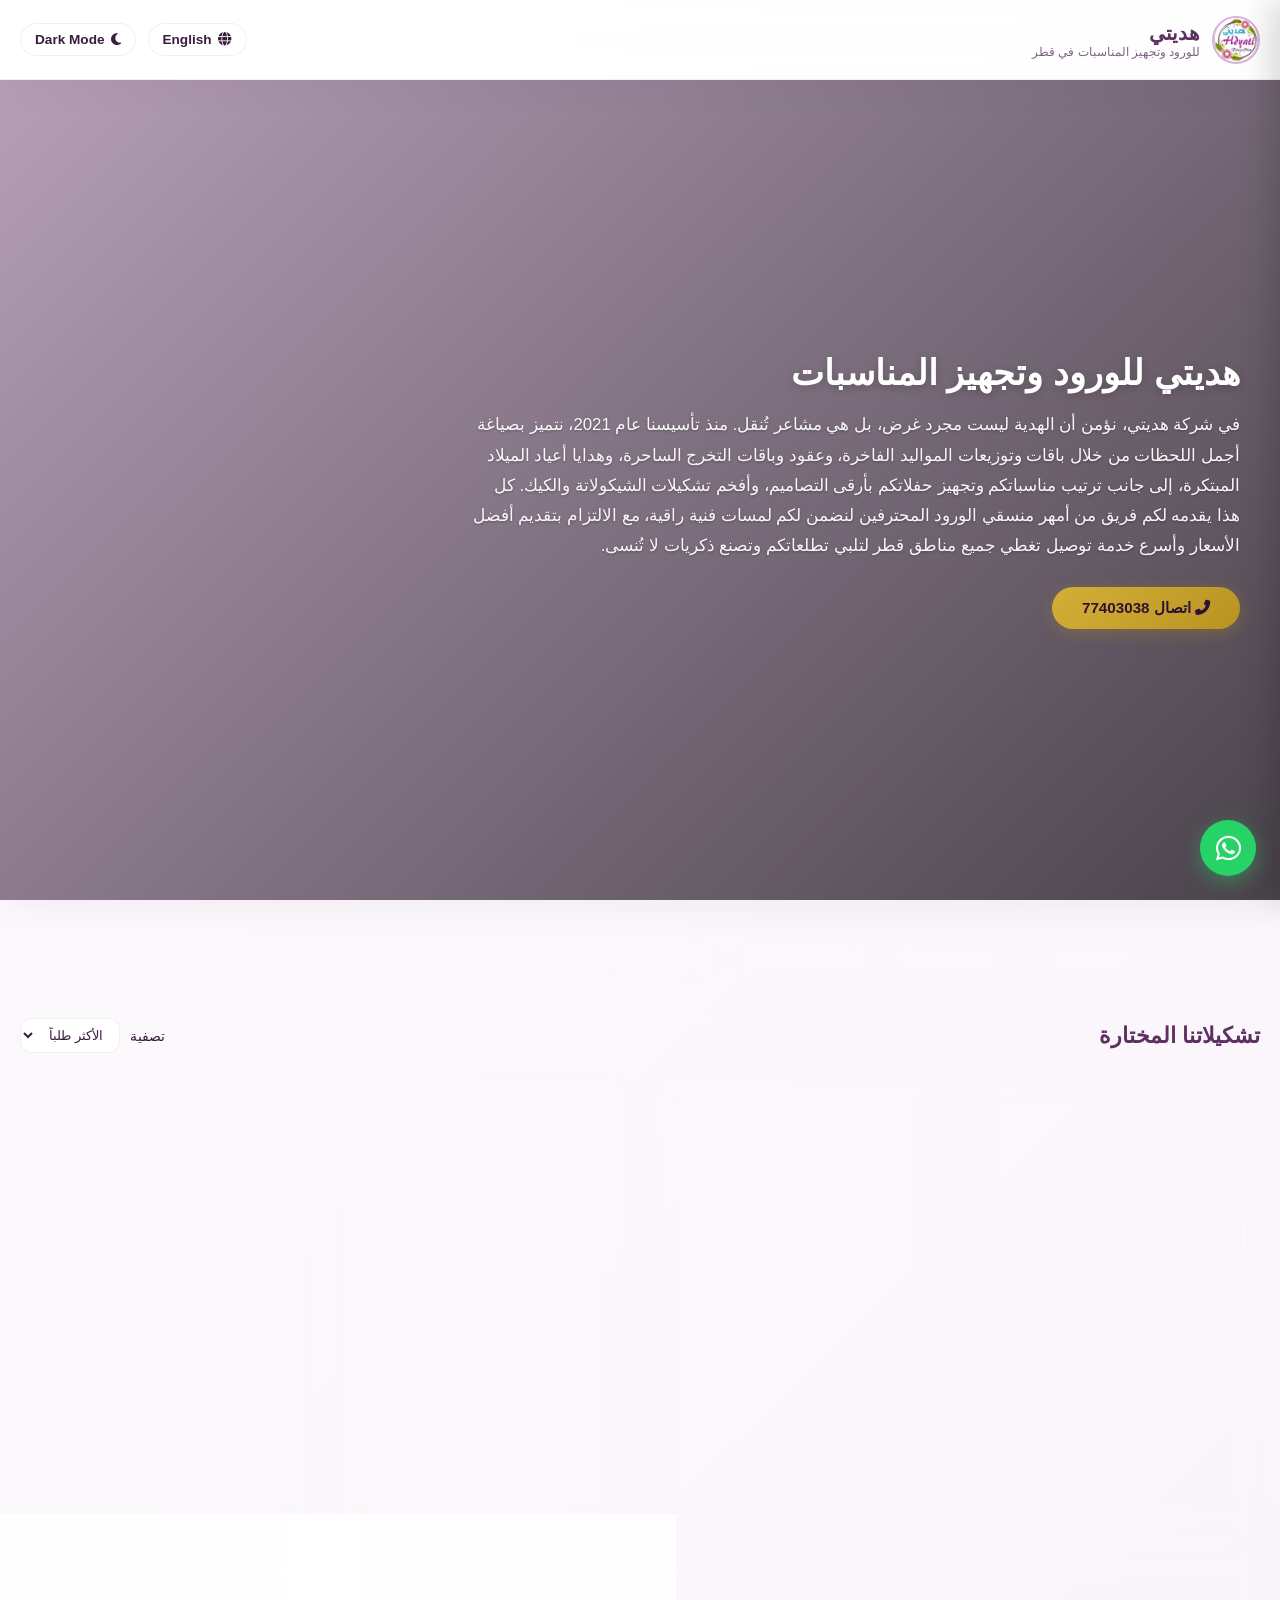
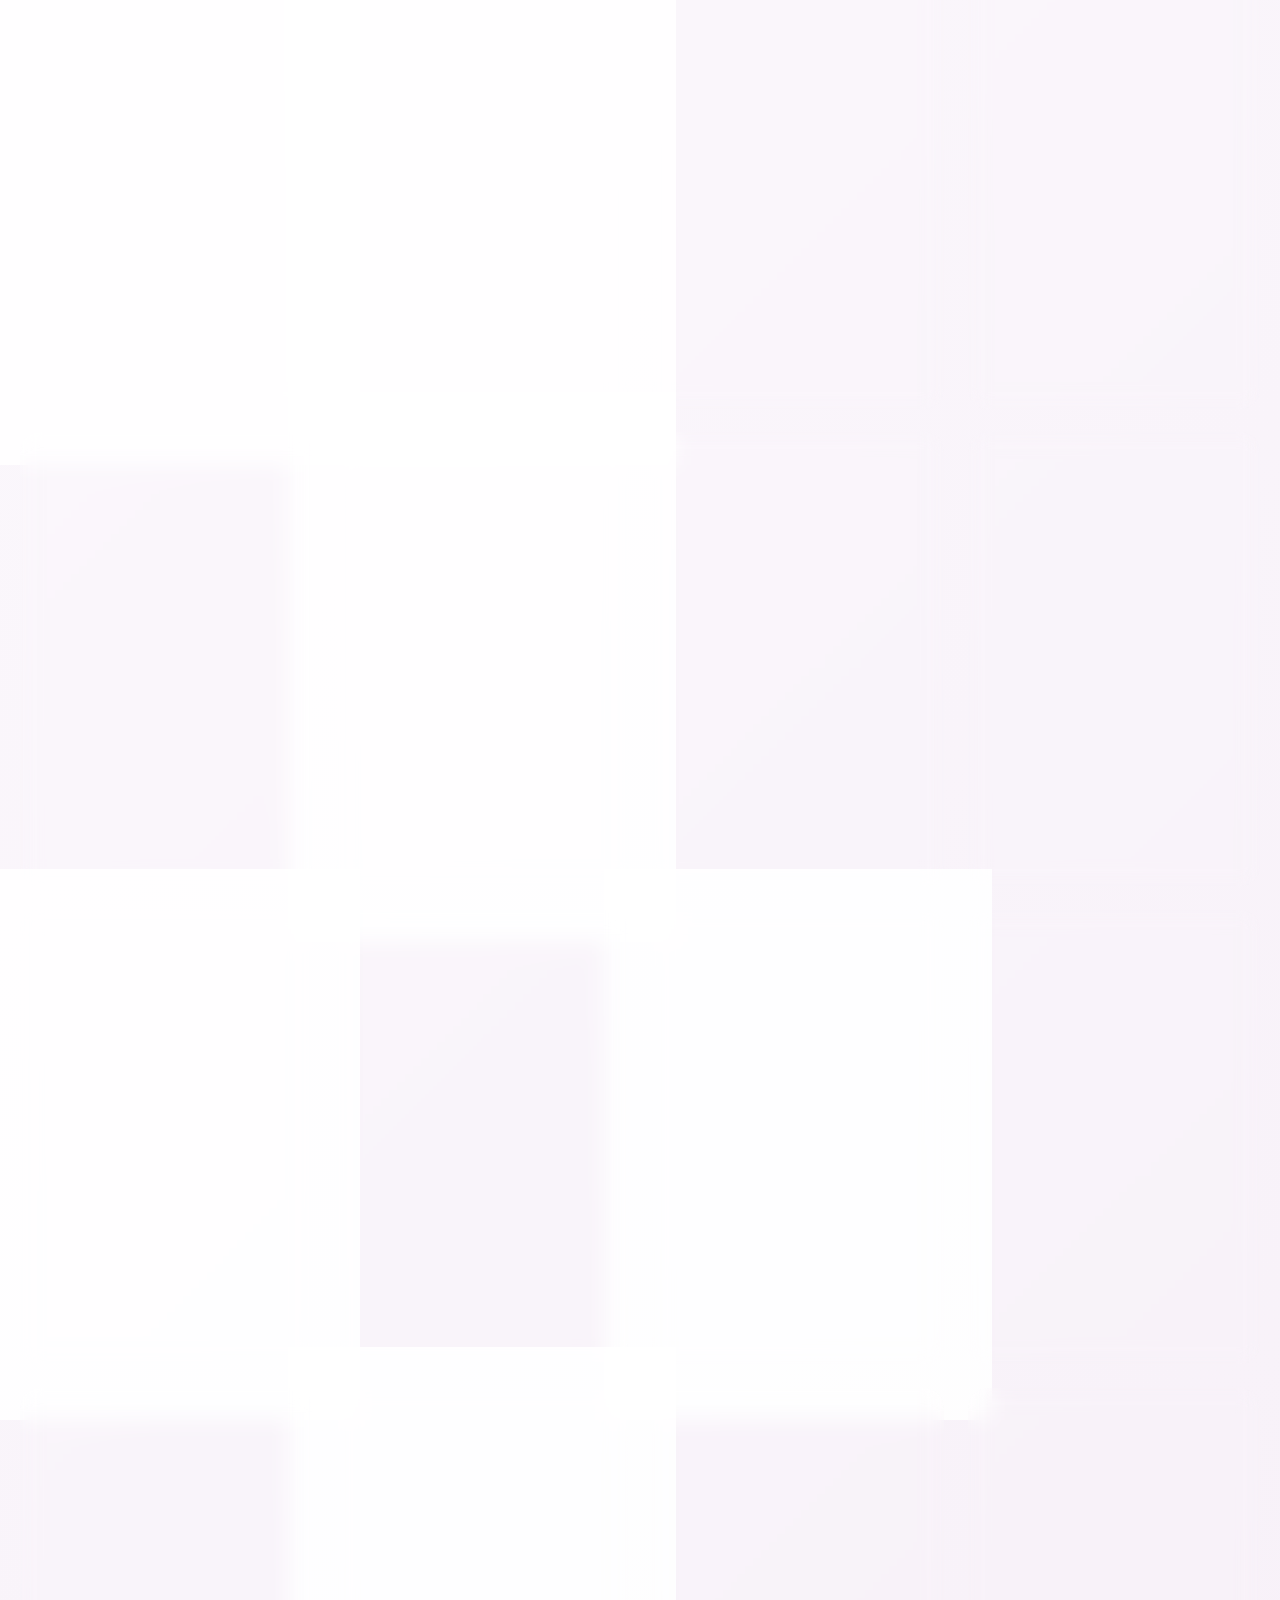
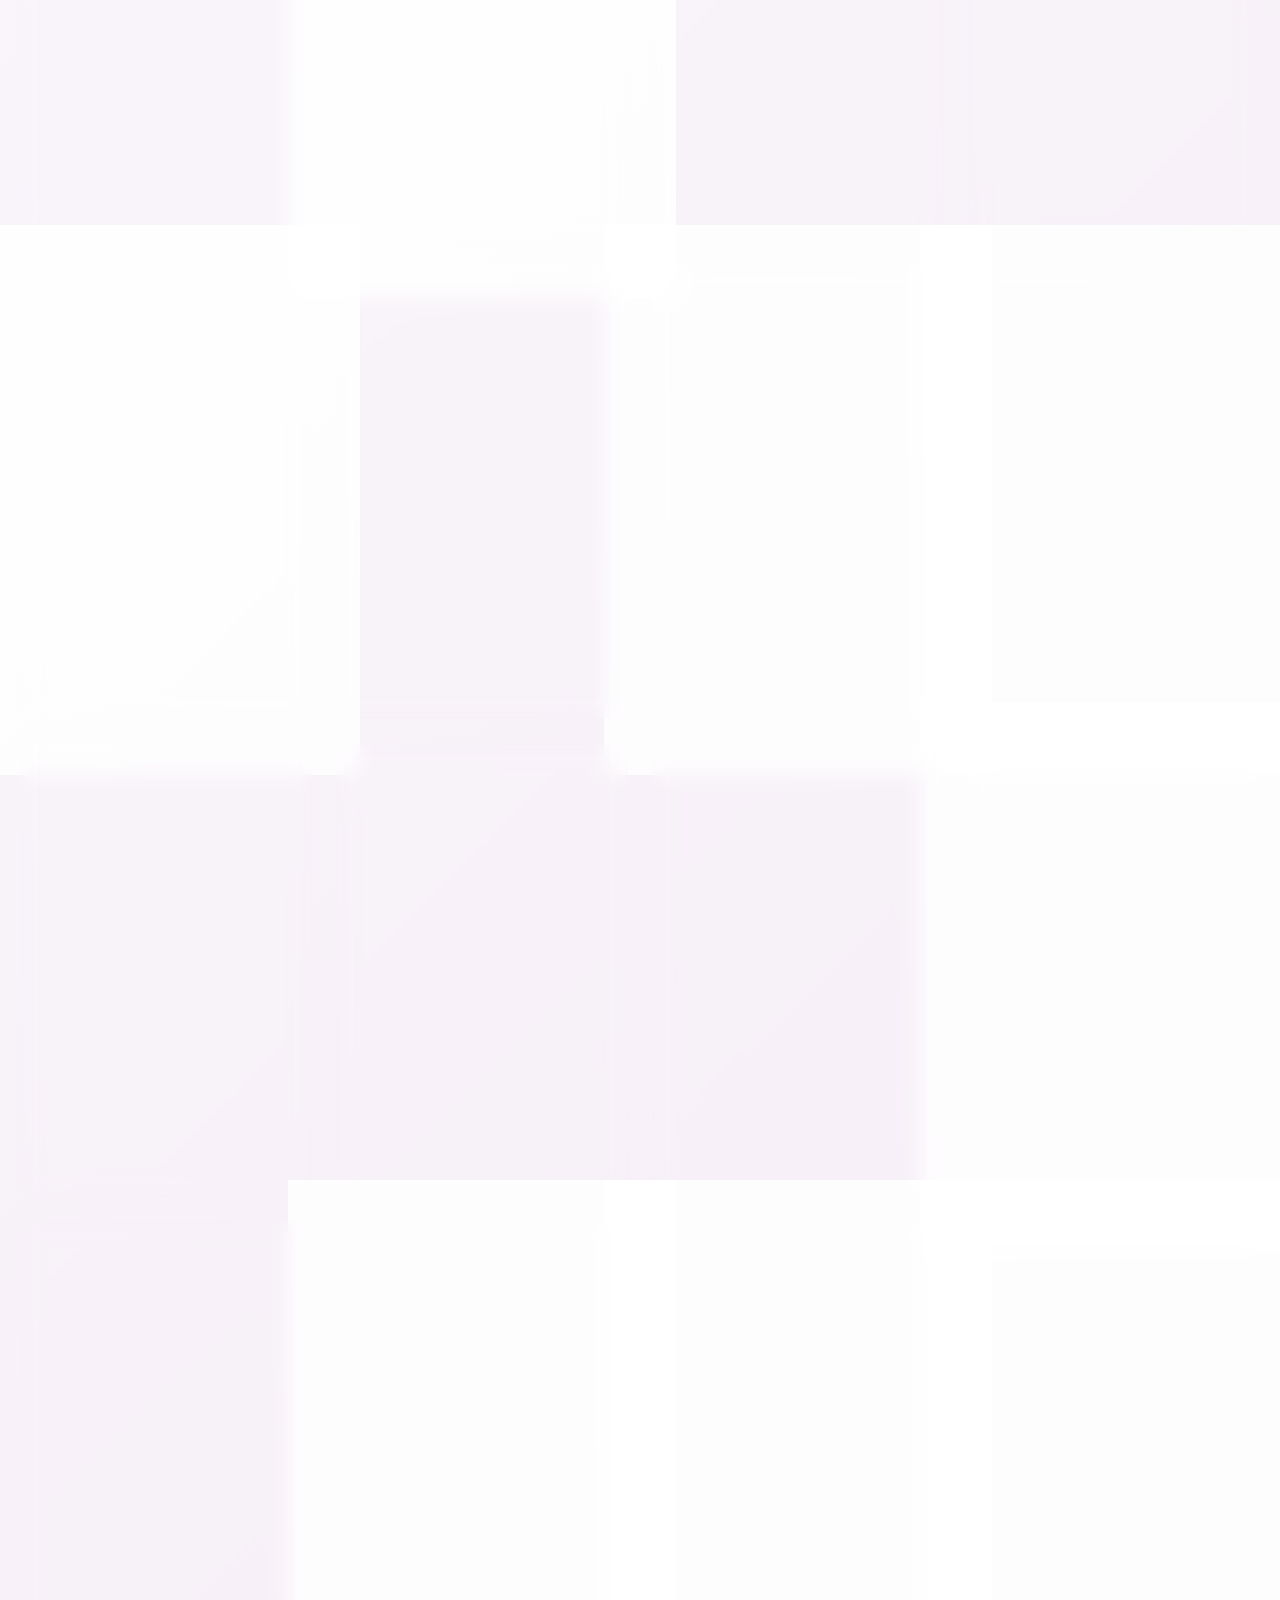
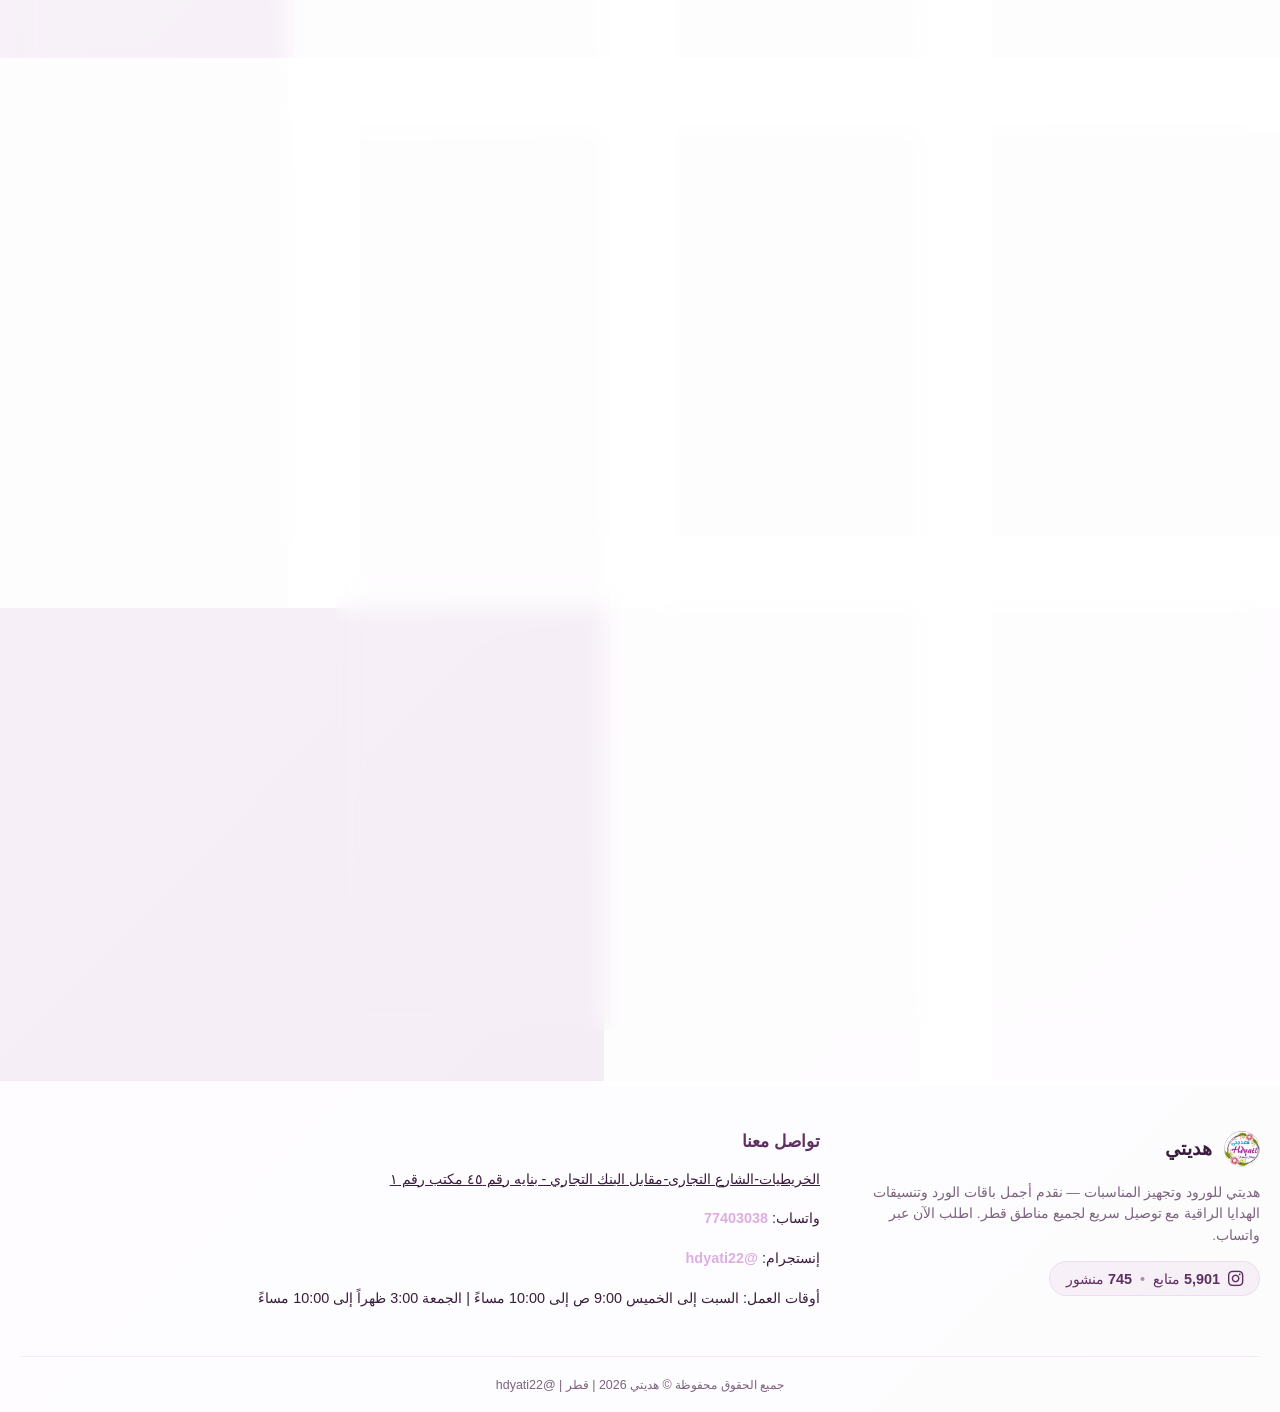
<file: index.html>
<!DOCTYPE html>
<html lang="ar" dir="rtl">
<head>
  <meta charset="UTF-8">
  <meta name="viewport" content="width=device-width, initial-scale=1.0">
  <meta http-equiv="Content-Security-Policy" content="default-src 'self'; style-src 'self' 'unsafe-inline' https://cdnjs.cloudflare.com https://fonts.googleapis.com; font-src 'self' https://cdnjs.cloudflare.com https://fonts.gstatic.com; img-src 'self'; script-src 'self' 'unsafe-inline' https://static.cloudflareinsights.com; connect-src 'self' https://cloudflareinsights.com; frame-ancestors 'none';">
  <meta name="referrer" content="no-referrer-when-downgrade">
  <title>هديتي للورود وتجهيز المناسبات 📞 77403038</title>
  <meta name="description" content="هديتي (هديتى) للورود وتجهيز المناسبات في قطر. نوفر أجمل باقات الورد وتنسيقات الهدايا الراقية مع خدمة توصيل سريعة لجميع مناطق قطر. للطلب تواصل معنا عبر واتساب 77403038.">
  <meta property="og:title" content="هديتي للورود وتجهيز المناسبات 📞 77403038">
  <meta property="og:description" content="هديتي (هديتى) للورود وتجهيز المناسبات في قطر. توصيل سريع لجميع مناطق قطر. للطلب تواصل معنا عبر واتساب 77403038.">
  <meta property="og:image" content="photo/logo.png">
  <meta property="og:url" content="https://hdyati.com/">
  <meta name="keywords" content="هديتي, هديتى, متجر هديتي, متجر هديتى, ورود قطر, تنسيق مناسبات, هدايا قطر, ورود الدوحة, مواليد قطر, باقات ورد, فازات ورد, توصيل ورود قطر, 77403038">

  <!-- Favicon — يظهر في تبويب المتصفح -->
  <link rel="icon" type="image/png" href="photo/logo.png">
  <link rel="apple-touch-icon" href="photo/logo.png">
  <meta name="theme-color" content="#5e2f61">
  
  <!-- FontAwesome Icons - Deferred (announce bar now uses emoji, no FA dependency) -->
  <link rel="preload" href="https://cdnjs.cloudflare.com/ajax/libs/font-awesome/6.4.0/css/all.min.css" as="style" onload="this.onload=null;this.rel='stylesheet'">
  <noscript><link rel="stylesheet" href="https://cdnjs.cloudflare.com/ajax/libs/font-awesome/6.4.0/css/all.min.css"></noscript>

  <!-- Custom Styles -->
  <link rel="stylesheet" href="./index.css?v=3.6">
</head>
<body>


  <!-- HEADER -->
  <header class="store-header">
    <div class="header-container">
      
      <!-- Logo and Brand Title -->
      <div class="logo-area">
        <img src="photo/logo.png" alt="هديتي" class="logo-img" width="48" height="48" onerror="this.src='photo/logo.png'">
        <div class="brand-text">
          <h1 data-i18n="brand_name">هديتي</h1>
          <p data-i18n="brand_sub">للورود وتجهيز المناسبات في قطر</p>
        </div>
      </div>
      
      
      <!-- Utility Actions -->
      <div class="actions-area">
        <!-- Language Selector -->
        <button id="lang-btn" class="utility-btn">
          <i class="fas fa-globe"></i> English
        </button>
        
        <!-- Theme Selector -->
        <button id="theme-btn" class="utility-btn">
          <i class="fas fa-moon"></i>
        </button>
        
        <!-- Cart Toggle Button -->
        <button id="cart-toggle-btn" class="cart-btn">
          <i class="fas fa-shopping-bag"></i>
          <span id="cart-count-badge" class="cart-badge" style="display: none;">0</span>
        </button>
      </div>

    </div>
  </header>



  <!-- PAGE WRAPPER: clips horizontal overflow WITHOUT breaking position:fixed on mobile -->
  <div class="page-wrapper">

  <!-- MAIN CONTAINER -->
  <main class="store-main">
    
    <!-- HERO SLIDER SECTION WITH VIDEO BACKGROUND -->
    <section class="hero-section">
      <div class="hero-video-container" id="hero-video-wrap" style="position: absolute; top: 0; left: 0; width: 100%; height: 100%; overflow: hidden; z-index: 1;">
        <!-- Loaded dynamically on desktop to save mobile bandwidth -->
      </div>
      <div class="hero-overlay" style="z-index: 2;"></div>
      <div class="hero-content" style="position: relative; z-index: 3;">
        <h2 id="hero-title" data-i18n="heroTitle">هديتي للورود وتجهيز المناسبات</h2>
        <p id="hero-sub" data-i18n="heroSub">يوجد توصيل لجميع مناطق قطر 🇶🇦 — للطلب تواصل معنا عبر واتساب وسيتم الرد عليك فوراً لتنسيق طلبك.</p>
        <a href="tel:77403038" id="hero-cta" class="hero-btn"><i class="fas fa-phone-alt"></i> <span data-i18n="btnHeroContact">اتصال 77403038</span></a>
      </div>
    </section>

    <!-- HORIZONTAL CATEGORY LINK SCROLL -->
    <div class="categories-scroll-section">
      <div id="category-scroll" class="category-scroll-container">
        <!-- Generated dynamically by app.js -->
      </div>
    </div>

    <!-- PRODUCT CATALOG -->
    <section class="catalog-section">
      <div class="catalog-header">
          <h2 id="featured-title" data-i18n="featuredProducts">تشكيلاتنا المختارة</h2>
          <div class="sort-container">
            <label id="sort-label" for="sort-select" data-i18n="sortBy">تصفية</label>
            <select id="sort-select" class="sort-dropdown">
              <option value="popular" data-i18n="sortPopular">الأكثر طلباً</option>
            </select>
          </div>
      </div>
      
      <!-- Products Grid -->
      <div id="products-grid" class="products-grid">
        <!-- Rendered dynamically by app.js -->
      </div>
    </section>

  </main>

  <!-- FOOTER -->
  <footer class="store-footer">
    <div class="footer-container">
      
      <div class="footer-about">
        <div class="logo-area">
          <img src="photo/logo.png" alt="هديتي" class="logo-img-footer" width="36" height="36" onerror="this.src='photo/logo.png'">
          <h3 data-i18n="brand_name">هديتي</h3>
        </div>
        <p id="footer-desc" data-i18n="footerDesc">
          هديتي للورود وتجهيز المناسبات — نقدم أجمل باقات الورد وتنسيقات الهدايا الراقية مع توصيل سريع لجميع مناطق قطر. اطلب الآن عبر واتساب.
        </p>
        <!-- Instagram Stats -->
        <div class="footer-ig-stats">
          <a href="https://www.instagram.com/hdyati22/" target="_blank" class="ig-stat-link">
            <i class="fab fa-instagram"></i>
            <span><strong>5,901</strong> <span data-i18n="ig_followers">متابع</span></span>
            <span class="ig-sep">•</span>
            <span><strong>745</strong> <span data-i18n="ig_posts">منشور</span></span>
          </a>
        </div>
      </div>
      
      <div class="footer-contact">
        <h3 id="footer-contact-h" data-i18n="footerContact">تواصل معنا</h3>
        <p id="footer-address-text"><a href="https://maps.google.com/?q=25.395779,51.422497" target="_blank" data-i18n="footerAddress" style="text-decoration: underline;">الخريطيات-الشارع التجارى-مقابل البنك التجاري - بنايه رقم ٤٥ مكتب رقم ١</a></p>
        <p><span data-i18n="info_phone_lbl">واتساب:</span> <a href="https://wa.me/97477403038" target="_blank" style="color: var(--primary); font-weight: 700;">77403038</a></p>
        <p><span data-i18n="info_ig_lbl">إنستجرام:</span> <a href="https://www.instagram.com/hdyati22/" target="_blank" style="color: var(--primary); font-weight: 700;">@hdyati22</a></p>
        <p><span data-i18n="working_hours_lbl">أوقات العمل:</span> <span data-i18n="working_hours_val">السبت إلى الخميس 9:00 ص إلى 10:00 مساءً | الجمعة 3:00 ظهراً إلى 10:00 مساءً</span></p>
      </div>

    </div>
    
    <div class="footer-bottom">
      <p id="footer-rights-text" data-i18n="footerRights">جميع الحقوق محفوظة © هديتي 2026 | قطر | @hdyati22</p>
    </div>
  </footer>

  <!-- DYNAMIC SLIDE-OUT CART DRAWER -->
  <div id="cart-overlay" class="cart-overlay"></div>
  <div id="cart-drawer" class="cart-drawer">
    <div class="cart-drawer-header">
      <h3 id="cart-drawer-title" data-i18n="cartTitle">سلة التسوق</h3>
      <button id="cart-close-btn" class="cart-close-btn" aria-label="Close Cart"><i class="fas fa-times"></i></button>
    </div>
    
    <!-- Cart Items list wrapper -->
    <div id="cart-items" class="cart-items-container">
      <!-- Items dynamically injected -->
    </div>
    
    <!-- Subtotal and total summary -->
    <div id="cart-summary" class="cart-summary-container">
      <!-- Totals dynamically injected -->
    </div>
    
    <!-- Checkout Actions -->
    <button id="cart-checkout-btn" class="checkout-btn" style="display: none;"><i class="fab fa-whatsapp"></i> <span data-i18n="btnCheckout">أكمل طلبك عبر واتساب</span></button>
  </div>

  <!-- CHECKOUT MODAL FORM -->
  <div id="checkout-modal" class="modal-overlay" role="dialog" aria-modal="true" aria-labelledby="checkout-form-title">
    <div class="modal-card">
      <button id="checkout-close" class="modal-close-btn" aria-label="Close Checkout"><i class="fas fa-times"></i></button>
      <h3 id="checkout-form-title" data-i18n="checkoutTitle">أكمل طلبك — سيتواصل معك فريق هديتي</h3>
      
      <form id="checkout-form">
        <div class="form-group">
          <label id="checkout-name-label" for="client-name" data-i18n="clientName">الاسم الكامل</label>
          <input type="text" id="client-name" class="input-ctrl" required>
        </div>
        
        <div class="form-group">
          <label id="checkout-phone-label" for="client-phone" data-i18n="clientPhone">رقم الجوال (في قطر)</label>
          <input type="tel" id="client-phone" class="input-ctrl" placeholder="77403038" required>
        </div>
        
        <div class="form-group">
          <label id="checkout-address-label" for="client-address" data-i18n="clientAddress">عنوان التوصيل (المنطقة، الشارع)</label>
          <input type="text" id="client-address" class="input-ctrl" placeholder="مثال: الخريطيات، الشارع التجاري" required>
        </div>
        
        <div class="form-group">
          <label id="checkout-pay-label" data-i18n="paymentMethod">طريقة الدفع</label>
          <div class="pay-methods-grid">
            <label class="pay-radio-card">
              <input type="radio" name="payment" value="apple" checked>
              <span id="pay-apple-lbl" data-i18n="payApple">Apple Pay</span>
            </label>
            <label class="pay-radio-card">
              <input type="radio" name="payment" value="card">
              <span id="pay-card-lbl" data-i18n="payCard">بطاقة ائتمان / مدى</span>
            </label>
            <label class="pay-radio-card">
              <input type="radio" name="payment" value="cod">
              <span id="pay-cod-lbl" data-i18n="payCod">الدفع عند الاستلام</span>
            </label>
          </div>
        </div>
        
        <button type="submit" id="checkout-btn-pay" class="checkout-submit-btn" data-i18n="btnPayNow">تأكيد الطلب والدفع</button>
      </form>
    </div>
  </div>

  <!-- SUCCESS ORDER CONFIRMATION MODAL -->
  <div id="success-modal" class="modal-overlay">
    <div class="modal-card success-card" style="text-align: center;">
      <div class="success-icon-box">
        <i class="fas fa-check-circle" style="font-size: 5rem; color: var(--success); margin-bottom: 20px;"></i>
      </div>
      <h3 id="success-title" data-i18n="orderSuccessTitle">تم استلاف طلبك بنجاح! 🎉</h3>
      <p id="success-desc" data-i18n="orderSuccessDesc" style="color: var(--text-muted); font-size: 0.95rem; margin-bottom: 20px;">
        شكراً لثقتك بهديتي 💜 سيتواصل معك فريقنا عبر الواتساب قريباً لتنسيق تفاصيل طلبك وتحديد موعد التوصيل.
      </p>
      
      <div id="success-receipt-title" data-i18n="orderReceipt" style="font-weight: 700; text-align: start; margin-bottom: 10px;">ملخص الطلب</div>
      <div id="success-receipt-details">
        <!-- Receipts list dynamically injected -->
      </div>
      
      <button id="success-back-btn" class="checkout-submit-btn" data-i18n="btnBackHome">العودة للمتجر</button>
    </div>
  </div>

  <!-- IMAGE LIGHTBOX MODAL (POPUP ON CLICK) -->
  <div id="lightbox-modal" class="modal-overlay" style="z-index: 9999;">
    <div class="lightbox-wrapper" style="position: relative; max-width: 90%; max-height: 90%; display: flex; align-items: center; justify-content: center; flex-direction: column;">
      <button id="lightbox-close" class="modal-close-btn" style="color: #fff; background: rgba(0,0,0,0.6); border: none; width: 44px; height: 44px; border-radius: 50%; font-size: 1.5rem; display: flex; align-items: center; justify-content: center; position: absolute; top: -55px; right: 0; cursor: pointer;" aria-label="Close Lightbox">
        <i class="fas fa-times"></i>
      </button>
      <img id="lightbox-img" src="photo/logo.png" alt="Product Showcase" width="600" height="800" style="max-width: 100%; max-height: 80vh; border-radius: 16px; border: 2px solid rgba(255,255,255,0.1); box-shadow: 0 20px 50px rgba(0,0,0,0.6); display: block; object-fit: contain; background: rgba(0,0,0,0.2);">
    </div>
  </div>

  <!-- Toast alert element -->
  <div id="toast" class="toast-msg">
    <i class="fas fa-check-circle"></i>
    <span>تمت إضافة المنتج بنجاح!</span>
  </div>

  <!-- FLOATING WHATSAPP BUTTON -->
  <a href="https://wa.me/97477403038" target="_blank" rel="noopener" class="whatsapp-float" aria-label="Contact Hdyati on WhatsApp">
    <i class="fab fa-whatsapp"></i>
  </a>

  </div><!-- /.page-wrapper -->

  <!-- Main Application Logic Script -->
  <script src="./app.js?v=3.7"></script>
</body>
</html>
</file>
<file: index.css>
@import url('https://fonts.googleapis.com/css2?family=Cairo:wght@300;400;500;600;700;800&family=Inter:wght@300;400;500;600;700;800&display=swap');

/* --- DESIGN SYSTEM & COLOR TOKENS --- */
:root {
  /* Hedyaty Brand Palette */
  --primary: #ddaee0;
  --primary-dark: #b788ba;
  --primary-light: #ffd4ff;
  --primary-reverse: #5e2f61;
  --accent-gold: #d4af37;
  --accent-gold-dark: #aa882c;
  --accent-gold-light: #f9ecc2;
  
  /* Light Mode Palette */
  --bg-gradient: linear-gradient(135deg, #fdfbfe 0%, #f4ebf5 100%);
  --bg-solid: #fdfbfe;
  --card-bg: rgba(255, 255, 255, 0.85);
  --card-border: rgba(221, 174, 224, 0.25);
  --text-main: #3a1c3d;
  --text-muted: #7d6380;
  --shadow: 0 8px 32px 0 rgba(94, 47, 97, 0.06);
  --input-bg: rgba(255, 255, 255, 0.95);
  
  /* Standard Statuses */
  --success: #2e7d32;
  --success-bg: rgba(46, 125, 50, 0.1);
  --danger: #d32f2f;
  --danger-bg: rgba(211, 47, 47, 0.1);
  
  /* Font Variables */
  --font-ar: 'Cairo', sans-serif;
  --font-en: 'Inter', sans-serif;
  
  --header-height: 80px;
  --announce-height: 0px;
}

/* Dark Mode Palette Overrides */
body.dark-mode {
  --bg-gradient: linear-gradient(135deg, #160a17 0%, #0a040b 100%);
  --bg-solid: #0a040b;
  --card-bg: rgba(22, 10, 23, 0.85);
  --card-border: rgba(221, 174, 224, 0.15);
  --text-main: #f3ebf5;
  --text-muted: #bda8c0;
  --shadow: 0 8px 32px 0 rgba(0, 0, 0, 0.4);
  --input-bg: rgba(15, 7, 16, 0.7);
  
  --success: #4caf50;
  --success-bg: rgba(76, 175, 80, 0.15);
  --danger: #f44336;
  --danger-bg: rgba(244, 67, 54, 0.15);
}

/* --- RESET & BASICS --- */
* {
  box-sizing: border-box;
  margin: 0;
  padding: 0;
  transition: background-color 0.3s ease, border-color 0.3s ease, color 0.3s ease;
}

html {
  /* Do NOT set overflow:hidden on html — it breaks position:fixed on iOS Safari */
  -webkit-text-size-adjust: 100%;
}

body {
  font-family: var(--font-ar);
  background: var(--bg-solid);
  background-image: var(--bg-gradient);
  color: var(--text-main);
  min-height: 100vh;
  padding-top: calc(var(--announce-height) + var(--header-height)); /* Account for fixed bar + header */
  /* Do NOT add overflow:hidden here — breaks position:fixed on mobile browsers */
}

body.lang-en {
  font-family: var(--font-en);
}

/* Clip horizontal overflow on scrollable content WITHOUT breaking position:fixed */
.page-wrapper {
  overflow-x: hidden;
  width: 100%;
}

a {
  color: inherit;
  text-decoration: none;
}

/* --- STORE HEADER --- */
.store-header {
  position: fixed;
  top: 0;
  left: 0;
  width: 100%;
  height: var(--header-height);
  background: var(--card-bg);
  backdrop-filter: blur(15px);
  -webkit-backdrop-filter: blur(15px);
  border-bottom: 1px solid var(--card-border);
  z-index: 900;
  box-shadow: var(--shadow);
}

.header-container {
  max-width: 1300px;
  height: 100%;
  margin: 0 auto;
  padding: 0 20px;
  display: flex;
  justify-content: space-between;
  align-items: center;
  gap: 20px;
}

/* Logo & Title */
.logo-area {
  display: flex;
  align-items: center;
  gap: 12px;
}

.logo-img {
  width: 48px;
  height: 48px;
  border-radius: 50%;
  object-fit: cover;
  border: 2px solid var(--primary);
  animation: pulse-logo 3s infinite ease-in-out;
}

.brand-text h1 {
  font-size: 1.25rem;
  font-weight: 800;
  color: var(--primary-reverse);
  line-height: 1.2;
}

body.dark-mode .brand-text h1 {
  color: var(--primary-light);
}

.brand-text p {
  font-size: 0.72rem;
  color: var(--text-muted);
}

/* Search bar */
.search-container {
  flex: 1;
  max-width: 450px;
  display: flex;
  background: var(--input-bg);
  border: 1px solid var(--card-border);
  border-radius: 30px;
  overflow: hidden;
  box-shadow: 0 2px 8px rgba(0,0,0,0.02);
}

.search-input {
  flex: 1;
  border: none;
  background: transparent;
  padding: 10px 20px;
  font-family: inherit;
  font-size: 0.9rem;
  color: var(--text-main);
  outline: none;
}

.search-btn {
  background: var(--primary-reverse);
  color: #ffffff;
  border: none;
  padding: 0 20px;
  font-family: inherit;
  font-size: 0.85rem;
  font-weight: 600;
  cursor: pointer;
}

body.dark-mode .search-btn {
  background: var(--primary);
  color: #2e1233;
}

.search-btn:hover {
  opacity: 0.9;
}

/* Header Utilities */
.actions-area {
  display: flex;
  align-items: center;
  gap: 12px;
}

.utility-btn {
  background: var(--input-bg);
  border: 1px solid var(--card-border);
  padding: 8px 14px;
  border-radius: 30px;
  cursor: pointer;
  font-family: inherit;
  font-size: 0.85rem;
  font-weight: 600;
  color: var(--text-main);
  display: flex;
  align-items: center;
  gap: 6px;
}

.utility-btn:hover {
  border-color: var(--primary);
  transform: translateY(-1px);
}

.cart-btn {
  background: var(--primary-reverse);
  color: #ffffff;
  border: none;
  width: 42px;
  height: 42px;
  border-radius: 50%;
  cursor: pointer;
  position: relative;
  display: flex;
  align-items: center;
  justify-content: center;
  font-size: 1.15rem;
  box-shadow: 0 4px 12px rgba(94, 47, 97, 0.2);
}

body.dark-mode .cart-btn {
  background: var(--primary);
  color: #2e1233;
}

.cart-btn:hover {
  transform: scale(1.05);
}

.cart-badge {
  position: absolute;
  top: -4px;
  right: -4px;
  background: var(--accent-gold);
  color: #2e1233;
  font-size: 0.72rem;
  font-weight: 700;
  width: 20px;
  height: 20px;
  border-radius: 50%;
  display: flex;
  align-items: center;
  justify-content: center;
  border: 2px solid var(--bg-solid);
}

body[dir="rtl"] .cart-badge {
  right: auto;
  left: -4px;
}

/* --- STORE NAVIGATION MENU --- */
.store-nav {
  position: fixed;
  top: calc(var(--announce-height) + var(--header-height));
  left: 0;
  width: 100%;
  background: var(--card-bg);
  border-bottom: 1px solid var(--card-border);
  z-index: 850;
  backdrop-filter: blur(15px);
  -webkit-backdrop-filter: blur(15px);
}

.nav-container {
  max-width: 1000px;
  margin: 0 auto;
  display: flex;
  justify-content: space-around;
  padding: 10px 10px;
  flex-wrap: wrap;
  gap: 8px;
}

.nav-link {
  font-size: 0.92rem;
  font-weight: 600;
  color: var(--text-muted);
  position: relative;
  padding: 6px 0;
  white-space: nowrap;
}

.nav-link:hover, .nav-link.active {
  color: var(--primary-reverse);
}

body.dark-mode .nav-link:hover, body.dark-mode .nav-link.active {
  color: var(--primary-light);
}

.nav-link::after {
  content: '';
  position: absolute;
  bottom: 0;
  left: 50%;
  width: 0;
  height: 2px;
  background: var(--primary-reverse);
  transition: all 0.3s ease;
  transform: translateX(-50%);
}

body.dark-mode .nav-link::after {
  background: var(--primary);
}

.nav-link:hover::after, .nav-link.active::after {
  width: 100%;
}

/* --- HERO BANNER SECTION --- */
.hero-section {
  position: relative;
  width: 100%;
  max-width: 100%;
  margin: 0 0 30px 0;
  height: calc(100vh - var(--announce-height) - var(--header-height));
  border-radius: 0;
  overflow: hidden;
  display: flex;
  align-items: center;
  box-shadow: var(--shadow);
}

.hero-overlay {
  position: absolute;
  top: 0;
  left: 0;
  width: 100%;
  height: 100%;
  background: linear-gradient(135deg, rgba(94, 47, 97, 0.45) 0%, rgba(15, 7, 16, 0.75) 100%);
}

.hero-content {
  position: relative;
  z-index: 10;
  max-width: 850px;
  padding: 0 40px;
  color: #ffffff;
}

body[dir="rtl"] .hero-content {
  text-align: right;
}

body[dir="ltr"] .hero-content {
  text-align: left;
}

#hero-title {
  font-size: 2.2rem;
  font-weight: 800;
  margin-bottom: 15px;
  line-height: 1.25;
  text-shadow: 0 2px 8px rgba(0,0,0,0.2);
}

#hero-sub {
  font-size: 1.05rem;
  margin-bottom: 25px;
  line-height: 1.8;
  opacity: 0.95;
  max-width: 800px;
  text-shadow: 0 1px 3px rgba(0,0,0,0.3);
}

.hero-btn {
  display: inline-block;
  background: linear-gradient(135deg, var(--accent-gold) 0%, #b89321 100%);
  color: #2e1233;
  padding: 12px 30px;
  border-radius: 30px;
  font-weight: 700;
  font-size: 0.95rem;
  box-shadow: 0 4px 16px rgba(184, 147, 33, 0.3);
}

.hero-btn:hover {
  transform: scale(1.03);
  box-shadow: 0 6px 20px rgba(184, 147, 33, 0.4);
}

/* --- HORIZONTAL CATEGORIES QUICK SCROLL --- */
.categories-scroll-section {
  max-width: 1300px;
  margin: 0 auto 30px auto;
  padding: 0 10px;
}

.category-scroll-container {
  display: flex;
  gap: 12px;
  overflow-x: auto;
  padding: 10px 0;
  scrollbar-width: none; /* Hide standard Firefox scrollbar */
}

.category-scroll-container::-webkit-scrollbar {
  display: none; /* Hide Webkit scrollbar */
}

.cat-scroll-btn {
  flex-shrink: 0;
  background: var(--card-bg);
  backdrop-filter: blur(10px);
  -webkit-backdrop-filter: blur(10px);
  border: 1px solid var(--card-border);
  padding: 10px 20px;
  border-radius: 30px;
  cursor: pointer;
  font-family: inherit;
  font-size: 0.88rem;
  font-weight: 600;
  color: var(--text-main);
  display: flex;
  align-items: center;
  gap: 8px;
  box-shadow: var(--shadow);
}

.cat-scroll-btn:hover {
  border-color: var(--primary);
  transform: translateY(-1px);
}

.cat-scroll-btn.active {
  background: var(--primary-reverse);
  color: #ffffff;
  border-color: var(--primary-reverse);
}

body.dark-mode .cat-scroll-btn.active {
  background: var(--primary);
  color: #2e1233;
  border-color: var(--primary);
}

.cat-scroll-btn i {
  color: var(--primary-reverse);
}

.cat-scroll-btn.active i {
  color: #ffffff;
}

body.dark-mode .cat-scroll-btn i {
  color: var(--primary-light);
}

body.dark-mode .cat-scroll-btn.active i {
  color: #2e1233;
}

/* --- CATALOG GRID & CARDS --- */
.catalog-section {
  max-width: 1300px;
  margin: 0 auto 50px auto;
  padding: 0 20px;
}

.catalog-header {
  display: flex;
  justify-content: space-between;
  align-items: center;
  margin-bottom: 24px;
}

.catalog-header h2 {
  font-size: 1.4rem;
  font-weight: 800;
  color: var(--primary-reverse);
}

body.dark-mode .catalog-header h2 {
  color: var(--primary-light);
}

.sort-container {
  display: flex;
  align-items: center;
  gap: 10px;
  font-size: 0.85rem;
}

.sort-dropdown {
  background: var(--input-bg);
  border: 1px solid var(--card-border);
  padding: 8px 12px;
  border-radius: 12px;
  font-family: inherit;
  color: var(--text-main);
  outline: none;
}

.products-grid {
  display: grid;
  grid-template-columns: repeat(auto-fill, minmax(260px, 1fr));
  gap: 24px;
}

/* Product Card Spec */
.product-card {
  background: var(--card-bg);
  backdrop-filter: blur(10px);
  -webkit-backdrop-filter: blur(10px);
  border: 1px solid var(--card-border);
  border-radius: 20px;
  overflow: hidden;
  box-shadow: var(--shadow);
  display: flex;
  flex-direction: column;
  position: relative;
}

.product-card:hover {
  transform: translateY(-4px);
  box-shadow: 0 12px 24px rgba(94, 47, 97, 0.12);
  border-color: var(--primary-dark);
}

.product-card-image {
  position: relative;
  width: 100%;
  aspect-ratio: 3 / 4;
  overflow: hidden;
  background: #f7f3f8;
}

.product-card-image img {
  width: 100%;
  height: 100%;
  object-fit: cover;
  transition: transform 0.6s ease;
}

.product-card:hover .product-card-image img {
  transform: scale(1.06);
}

/* Wishlist absolute floating */
.wishlist-btn {
  position: absolute;
  top: 15px;
  right: 15px;
  background: rgba(255, 255, 255, 0.85);
  border: none;
  width: 38px;
  height: 38px;
  border-radius: 50%;
  display: flex;
  align-items: center;
  justify-content: center;
  cursor: pointer;
  color: #7d6380;
  font-size: 1rem;
  box-shadow: 0 4px 10px rgba(0,0,0,0.05);
}

body[dir="rtl"] .wishlist-btn {
  right: auto;
  left: 15px;
}

.wishlist-btn:hover {
  transform: scale(1.05);
  color: #ff3366;
}

.wishlist-btn.active {
  color: #ff3366;
}

/* Card details styling */
.product-card-content {
  padding: 16px;
  display: flex;
  flex-direction: column;
  flex: 1;
}

.product-title {
  font-size: 0.95rem;
  font-weight: 600;
  margin-bottom: 12px;
  line-height: 1.4;
  height: 40px;
  overflow: hidden;
  text-overflow: ellipsis;
  display: -webkit-box;
  -webkit-line-clamp: 2;
  -webkit-box-orient: vertical;
}

.product-card-footer {
  display: flex;
  justify-content: space-between;
  align-items: center;
  margin-top: auto;
}

.product-price {
  font-size: 1.15rem;
  font-weight: 700;
  color: var(--primary-reverse);
}

body.dark-mode .product-price {
  color: var(--primary-light);
}

.add-to-cart-btn {
  background: var(--input-bg);
  border: 1px solid var(--primary);
  padding: 8px 14px;
  border-radius: 20px;
  cursor: pointer;
  font-family: inherit;
  font-size: 0.8rem;
  font-weight: 700;
  color: var(--primary-reverse);
  display: flex;
  align-items: center;
  gap: 6px;
  width: 100%;
  justify-content: center;
}

body.dark-mode .add-to-cart-btn {
  border-color: var(--primary-dark);
  color: var(--primary-light);
}

.add-to-cart-btn:hover {
  background: var(--primary-reverse);
  color: #ffffff;
  border-color: var(--primary-reverse);
}

body.dark-mode .add-to-cart-btn:hover {
  background: var(--primary);
  color: #2e1233;
  border-color: var(--primary);
}

/* --- SLIDE-OUT CART DRAWER --- */
.cart-overlay {
  position: fixed;
  top: 0;
  left: 0;
  width: 100vw;
  height: 100vh;
  background: rgba(0, 0, 0, 0.4);
  backdrop-filter: blur(4px);
  z-index: 1000;
  opacity: 0;
  pointer-events: none;
  transition: opacity 0.4s ease;
}

.cart-overlay.open {
  opacity: 1;
  pointer-events: auto;
}

.cart-drawer {
  position: fixed;
  top: 0;
  right: 0;
  width: 100%;
  max-width: 420px;
  height: 100vh;
  background: var(--bg-solid);
  z-index: 1001;
  box-shadow: -10px 0 30px rgba(0,0,0,0.15);
  display: flex;
  flex-direction: column;
  transform: translateX(100%);
  transition: transform 0.4s cubic-bezier(0.16, 1, 0.3, 1);
}

body[dir="rtl"] .cart-drawer {
  right: auto;
  left: 0;
  transform: translateX(-100%);
  box-shadow: 10px 0 30px rgba(0,0,0,0.15);
}

.cart-drawer.open {
  transform: translateX(0);
}

.cart-drawer-header {
  padding: 20px;
  border-bottom: 1px solid var(--card-border);
  display: flex;
  justify-content: space-between;
  align-items: center;
}

.cart-drawer-header h3 {
  font-size: 1.15rem;
  font-weight: 700;
  color: var(--primary-reverse);
}

body.dark-mode .cart-drawer-header h3 {
  color: var(--primary-light);
}

.cart-close-btn {
  background: transparent;
  border: none;
  font-size: 1.25rem;
  cursor: pointer;
  color: var(--text-main);
}

.cart-items-container {
  flex: 1;
  overflow-y: auto;
  padding: 20px;
  display: flex;
  flex-direction: column;
  gap: 15px;
}

/* Cart Item specs */
.cart-item {
  display: flex;
  gap: 12px;
  background: var(--card-bg);
  border: 1px solid var(--card-border);
  padding: 12px;
  border-radius: 12px;
  align-items: center;
}

.cart-item img {
  width: 65px;
  height: 65px;
  object-fit: cover;
  border-radius: 8px;
}

.cart-item-details {
  flex: 1;
}

.cart-item-details h4 {
  font-size: 0.88rem;
  font-weight: 600;
  margin-bottom: 4px;
}

.cart-item-price {
  font-size: 0.9rem;
  font-weight: 700;
  color: var(--primary-reverse);
  margin-bottom: 8px;
}

body.dark-mode .cart-item-price {
  color: var(--primary-light);
}

.cart-item-qty-ctrl {
  display: flex;
  align-items: center;
  gap: 10px;
  background: var(--input-bg);
  border: 1px solid var(--card-border);
  width: fit-content;
  border-radius: 8px;
  padding: 2px;
}

.qty-btn {
  background: transparent;
  border: none;
  width: 24px;
  height: 24px;
  cursor: pointer;
  color: var(--text-main);
  display: flex;
  align-items: center;
  justify-content: center;
}

.cart-item-qty-ctrl span {
  font-size: 0.85rem;
  font-weight: 600;
}

.cart-item-delete {
  background: transparent;
  border: none;
  color: var(--text-muted);
  cursor: pointer;
  font-size: 1.05rem;
  padding: 5px;
}

.cart-item-delete:hover {
  color: var(--danger);
}

/* Cart Summary */
.cart-summary-container {
  padding: 20px;
  border-top: 1px solid var(--card-border);
  background: var(--input-bg);
}

.summary-row {
  display: flex;
  justify-content: space-between;
  margin-bottom: 8px;
  font-size: 0.9rem;
}

.summary-row.total {
  font-weight: 700;
  font-size: 1.1rem;
  border-top: 1px solid var(--card-border);
  padding-top: 10px;
  margin-top: 10px;
}

.checkout-btn {
  background: linear-gradient(135deg, var(--primary-reverse) 0%, #7e4182 100%);
  color: #ffffff;
  border: none;
  width: 100%;
  padding: 14px;
  font-family: inherit;
  font-size: 1rem;
  font-weight: 700;
  cursor: pointer;
  text-align: center;
}

body.dark-mode .checkout-btn {
  background: linear-gradient(135deg, var(--primary) 0%, var(--primary-dark) 100%);
  color: #2e1233;
}

.checkout-btn:hover {
  opacity: 0.95;
}

/* --- MODAL DIALOGS (CHECKOUT & SUCCESS) --- */
.modal-overlay {
  position: fixed;
  top: 0;
  left: 0;
  width: 100vw;
  height: 100vh;
  background: rgba(0, 0, 0, 0.45);
  backdrop-filter: blur(6px);
  z-index: 1200;
  display: flex;
  align-items: center;
  justify-content: center;
  padding: 20px;
  opacity: 0;
  pointer-events: none;
  transition: opacity 0.3s ease;
}

.modal-overlay.open {
  opacity: 1;
  pointer-events: auto;
}

.modal-card {
  background: var(--card-bg);
  border: 1px solid var(--card-border);
  border-radius: 24px;
  width: 100%;
  max-width: 500px;
  padding: 30px;
  box-shadow: var(--shadow);
  position: relative;
  max-height: 90vh;
  overflow-y: auto;
}

.modal-close-btn {
  position: absolute;
  top: 20px;
  right: 20px;
  background: transparent;
  border: none;
  font-size: 1.2rem;
  cursor: pointer;
  color: var(--text-main);
}

body[dir="rtl"] .modal-close-btn {
  right: auto;
  left: 20px;
}

.modal-card h3 {
  font-size: 1.2rem;
  font-weight: 700;
  margin-bottom: 20px;
  color: var(--primary-reverse);
  border-bottom: 1px solid var(--card-border);
  padding-bottom: 10px;
}

body.dark-mode .modal-card h3 {
  color: var(--primary-light);
}

/* Form inputs styling */
.form-group {
  display: flex;
  flex-direction: column;
  gap: 8px;
  margin-bottom: 15px;
}

.form-group label {
  font-size: 0.88rem;
  font-weight: 600;
}

.input-ctrl {
  background: var(--input-bg);
  border: 1px solid var(--card-border);
  border-radius: 12px;
  padding: 10px 15px;
  font-family: inherit;
  font-size: 0.9rem;
  color: var(--text-main);
  outline: none;
  width: 100%;
}

.input-ctrl:focus {
  border-color: var(--primary-reverse);
}

/* Radio grids */
.pay-methods-grid {
  display: grid;
  grid-template-columns: 1fr;
  gap: 10px;
}

.pay-radio-card {
  background: var(--input-bg);
  border: 1px solid var(--card-border);
  border-radius: 12px;
  padding: 12px 15px;
  cursor: pointer;
  display: flex;
  align-items: center;
  gap: 10px;
  font-size: 0.88rem;
  font-weight: 600;
}

.pay-radio-card input {
  accent-color: var(--primary-reverse);
}

.checkout-submit-btn {
  background: linear-gradient(135deg, var(--primary-reverse) 0%, #7e4182 100%);
  color: #ffffff;
  border: none;
  border-radius: 30px;
  padding: 12px 25px;
  font-family: inherit;
  font-size: 0.95rem;
  font-weight: 700;
  cursor: pointer;
  width: 100%;
  margin-top: 10px;
  box-shadow: 0 4px 12px rgba(94, 47, 97, 0.2);
}

body.dark-mode .checkout-submit-btn {
  background: linear-gradient(135deg, var(--primary) 0%, var(--primary-dark) 100%);
  color: #2e1233;
}

/* --- STORE FOOTER --- */
.store-footer {
  background: var(--card-bg);
  border-top: 1px solid var(--card-border);
  padding: 50px 20px 20px 20px;
}

.footer-container {
  max-width: 1300px;
  margin: 0 auto 30px auto;
  display: grid;
  grid-template-columns: 1fr 2fr;
  gap: 40px;
}

@media (max-width: 768px) {
  .footer-container {
    grid-template-columns: 1fr;
    gap: 30px;
  }
  .footer-contact p {
    white-space: normal; /* Allow text wrapping on mobile devices */
  }
}

.footer-about .logo-area {
  margin-bottom: 15px;
}

.logo-img-footer {
  width: 36px;
  height: 36px;
  border-radius: 50%;
  object-fit: cover;
}

.footer-about p {
  font-size: 0.85rem;
  line-height: 1.6;
  color: var(--text-muted);
}

.footer-contact h3, .footer-payment h3 {
  font-size: 1.05rem;
  font-weight: 700;
  margin-bottom: 15px;
  color: var(--primary-reverse);
}

body.dark-mode .footer-contact h3, body.dark-mode .footer-payment h3 {
  color: var(--primary-light);
}

.footer-contact {
  text-align: start;
}

.footer-contact p {
  font-size: 0.9rem;
  line-height: 1.8;
  margin-bottom: 14px;
  white-space: nowrap; /* Prevent wrapping to a second line on desktop viewports */
}

@media (max-width: 1024px) {
  .footer-contact p {
    white-space: normal; /* Allow text wrapping on mobile/tablet devices */
  }
}

.payment-logos {
  display: flex;
  gap: 8px;
  margin-bottom: 15px;
  flex-wrap: wrap;
}

.payment-logos img {
  height: 24px;
  width: auto;
  background: white;
  border-radius: 4px;
  padding: 2px;
}

.commercial-register-box {
  display: flex;
  align-items: center;
  gap: 10px;
  color: var(--text-muted);
}

.footer-bottom {
  max-width: 1300px;
  margin: 0 auto;
  border-top: 1px solid var(--card-border);
  padding-top: 20px;
  text-align: center;
  font-size: 0.78rem;
  color: var(--text-muted);
}

/* --- TOAST MESSAGES --- */
.toast-msg {
  position: fixed;
  bottom: 24px;
  right: 24px;
  background: var(--primary-reverse);
  color: #ffffff;
  padding: 12px 24px;
  border-radius: 12px;
  box-shadow: 0 10px 30px rgba(0,0,0,0.15);
  font-size: 0.88rem;
  font-weight: 600;
  z-index: 2000;
  display: flex;
  align-items: center;
  gap: 10px;
  transform: translateY(100px);
  opacity: 0;
  transition: all 0.3s cubic-bezier(0.68, -0.55, 0.265, 1.55);
}

body[dir="rtl"] .toast-msg {
  right: auto;
  left: 24px;
}

.toast-msg.show {
  transform: translateY(0);
  opacity: 1;
}

/* Pulse logo animation */
@keyframes pulse-logo {
  0%, 100% { transform: scale(1); box-shadow: 0 0 0 0 rgba(221, 174, 224, 0.4); }
  50% { transform: scale(1.05); box-shadow: 0 0 0 10px rgba(221, 174, 224, 0); }
}

/* --- RESPONSIVENESS AND SMALL SCREEN --- */
@media (max-width: 768px) {
  body {
    padding-top: calc(var(--announce-height) + var(--header-height));
  }
  
  .header-container {
    padding: 0 12px;
  }
  
  .search-container {
    display: none; /* Hide main search bar in mobile top, show category filter instead */
  }
  
  .brand-text p {
    display: none;
  }
  
  #hero-title {
    font-size: 1.5rem;
    margin-bottom: 12px;
  }
  
  #hero-sub {
    font-size: 0.92rem;
    line-height: 1.7;
    margin-bottom: 20px;
  }
  
  .hero-section {
    height: auto;
    min-height: calc(100vh - var(--announce-height) - var(--header-height));
    padding: 40px 0;
  }
  
  .hero-content {
    padding: 0 20px;
  }
  
  /* Hide text inside lang-btn and theme-btn on mobile to avoid overflow */
  .utility-btn .btn-text {
    display: none;
  }
  .utility-btn {
    padding: 8px 10px;
  }
}

/* ===== WHATSAPP NAV BUTTON ===== */
.nav-whatsapp {
  background: linear-gradient(135deg, #25D366, #128C7E) !important;
  color: #fff !important;
  border-radius: 20px !important;
  padding: 6px 16px !important;
  font-weight: 700 !important;
  transition: transform 0.2s, box-shadow 0.2s !important;
  box-shadow: 0 2px 12px rgba(37, 211, 102, 0.35) !important;
}
.nav-whatsapp:hover {
  transform: scale(1.06) !important;
  box-shadow: 0 4px 20px rgba(37, 211, 102, 0.55) !important;
  color: #fff !important;
}
.nav-whatsapp i { margin-left: 5px; margin-right: 5px; }

/* ===== INSTAGRAM STATS IN FOOTER ===== */
.footer-ig-stats {
  margin-top: 14px;
}
.ig-stat-link {
  display: inline-flex;
  align-items: center;
  gap: 8px;
  color: var(--primary-reverse);
  text-decoration: none;
  font-size: 0.9rem;
  background: linear-gradient(135deg, rgba(221,174,224,0.15), rgba(183,136,186,0.1));
  border: 1px solid rgba(221,174,224,0.3);
  border-radius: 30px;
  padding: 8px 16px;
  transition: all 0.2s;
}
.ig-stat-link:hover {
  background: linear-gradient(135deg, #e1306c, #833ab4);
  color: #fff !important;
  border-color: transparent;
  transform: translateY(-2px);
  box-shadow: 0 4px 16px rgba(131,58,180,0.3);
}
.ig-stat-link i { font-size: 1.1rem; }
.ig-sep { opacity: 0.5; }

/* ===== FOOTER ORDER BUTTON ===== */
.footer-order-btn {
  display: inline-flex;
  align-items: center;
  gap: 8px;
  background: linear-gradient(135deg, #25D366, #128C7E);
  color: #fff;
  padding: 10px 20px;
  border-radius: 25px;
  font-weight: 700;
  font-size: 0.95rem;
  text-decoration: none;
  margin-top: 14px;
  transition: all 0.2s;
  box-shadow: 0 3px 14px rgba(37, 211, 102, 0.4);
}
.footer-order-btn:hover {
  transform: translateY(-2px);
  box-shadow: 0 6px 24px rgba(37, 211, 102, 0.6);
  color: #fff;
}

/* ===== ANNOUNCEMENT BAR (Instagram Bio) ===== */
.announce-bar {
  position: fixed;
  top: 0;
  left: 0;
  width: 100%;
  height: var(--announce-height);
  background: linear-gradient(90deg, var(--primary-reverse) 0%, #8a3d8d 50%, var(--primary-reverse) 100%);
  color: #fff;
  font-size: 0.82rem;
  font-weight: 600;
  display: flex;
  align-items: center;
  overflow: hidden;
  z-index: 1001;
  letter-spacing: 0.01em;
}

.announce-inner {
  display: flex;
  align-items: center;
  flex-wrap: nowrap;
  white-space: nowrap;
  /* Content is IMMEDIATELY visible at t=0 (starts at position 0, not -50%) */
  animation: announce-marquee 22s linear infinite;
}

.announce-track {
  display: inline-flex;
  align-items: center;
  flex-shrink: 0;
  gap: 18px;
  padding: 0 9px;
  white-space: nowrap;
}

/* Single universal animation: scrolls right-to-left (natural Arabic ticker direction)
   - At 0%: Track 1 is at the left edge → IMMEDIATELY VISIBLE
   - At 100%: moved left by 50% (one track width) → Track 2 takes Track 1's place
   - Loop restarts: seamless since Track 1 === Track 2 */
@keyframes announce-marquee {
  0%   { transform: translateX(0); }
  100% { transform: translateX(-50%); }
}

.announce-item {
  display: inline-flex;
  align-items: center;
  gap: 5px;
  white-space: nowrap;
}

.announce-item a {
  color: #ffe9ff;
  text-decoration: none;
  font-weight: 700;
  transition: color 0.2s;
}
.announce-item a:hover { color: #fff; text-decoration: underline; }
.announce-dot {
  opacity: 0.6;
  font-size: 0.9rem;
}
@media (max-width: 600px) {
  .announce-bar {
    font-size: 0.78rem;
  }
  .announce-track {
    gap: 14px;
    padding: 0 7px;
  }
}



/* ===== RESPONSIVE GRID OVERRIDES (MOBILE 2 COLUMNS) ===== */
@media (max-width: 600px) {
  .products-grid {
    grid-template-cols: repeat(2, 1fr) !important;
    gap: 12px !important;
  }
  .product-title {
    font-size: 0.82rem !important;
    height: 36px !important;
  }
  .add-to-cart-btn {
    padding: 6px 10px !important;
    font-size: 0.72rem !important;
  }
}

/* ===== FLOATING WHATSAPP BUTTON ===== */
.whatsapp-float {
  position: fixed;
  bottom: 24px;
  background-color: #25d366;
  color: #ffffff;
  width: 56px;
  height: 56px;
  border-radius: 50%;
  display: flex;
  align-items: center;
  justify-content: center;
  font-size: 1.8rem;
  box-shadow: 0 6px 20px rgba(37, 211, 102, 0.4);
  z-index: 1500;
  transition: transform 0.3s ease, box-shadow 0.3s ease;
  text-decoration: none;
}
.whatsapp-float:hover {
  transform: scale(1.08);
  box-shadow: 0 8px 24px rgba(37, 211, 102, 0.6);
  color: #ffffff;
}
body.lang-ar .whatsapp-float {
  right: 24px;
  left: auto;
}
body.lang-en .whatsapp-float {
  left: 24px;
  right: auto;
}

/* ===== HIDE SHOPPING BAG HEADER ICON ===== */
#cart-toggle-btn {
  display: none !important;
}
</file>
